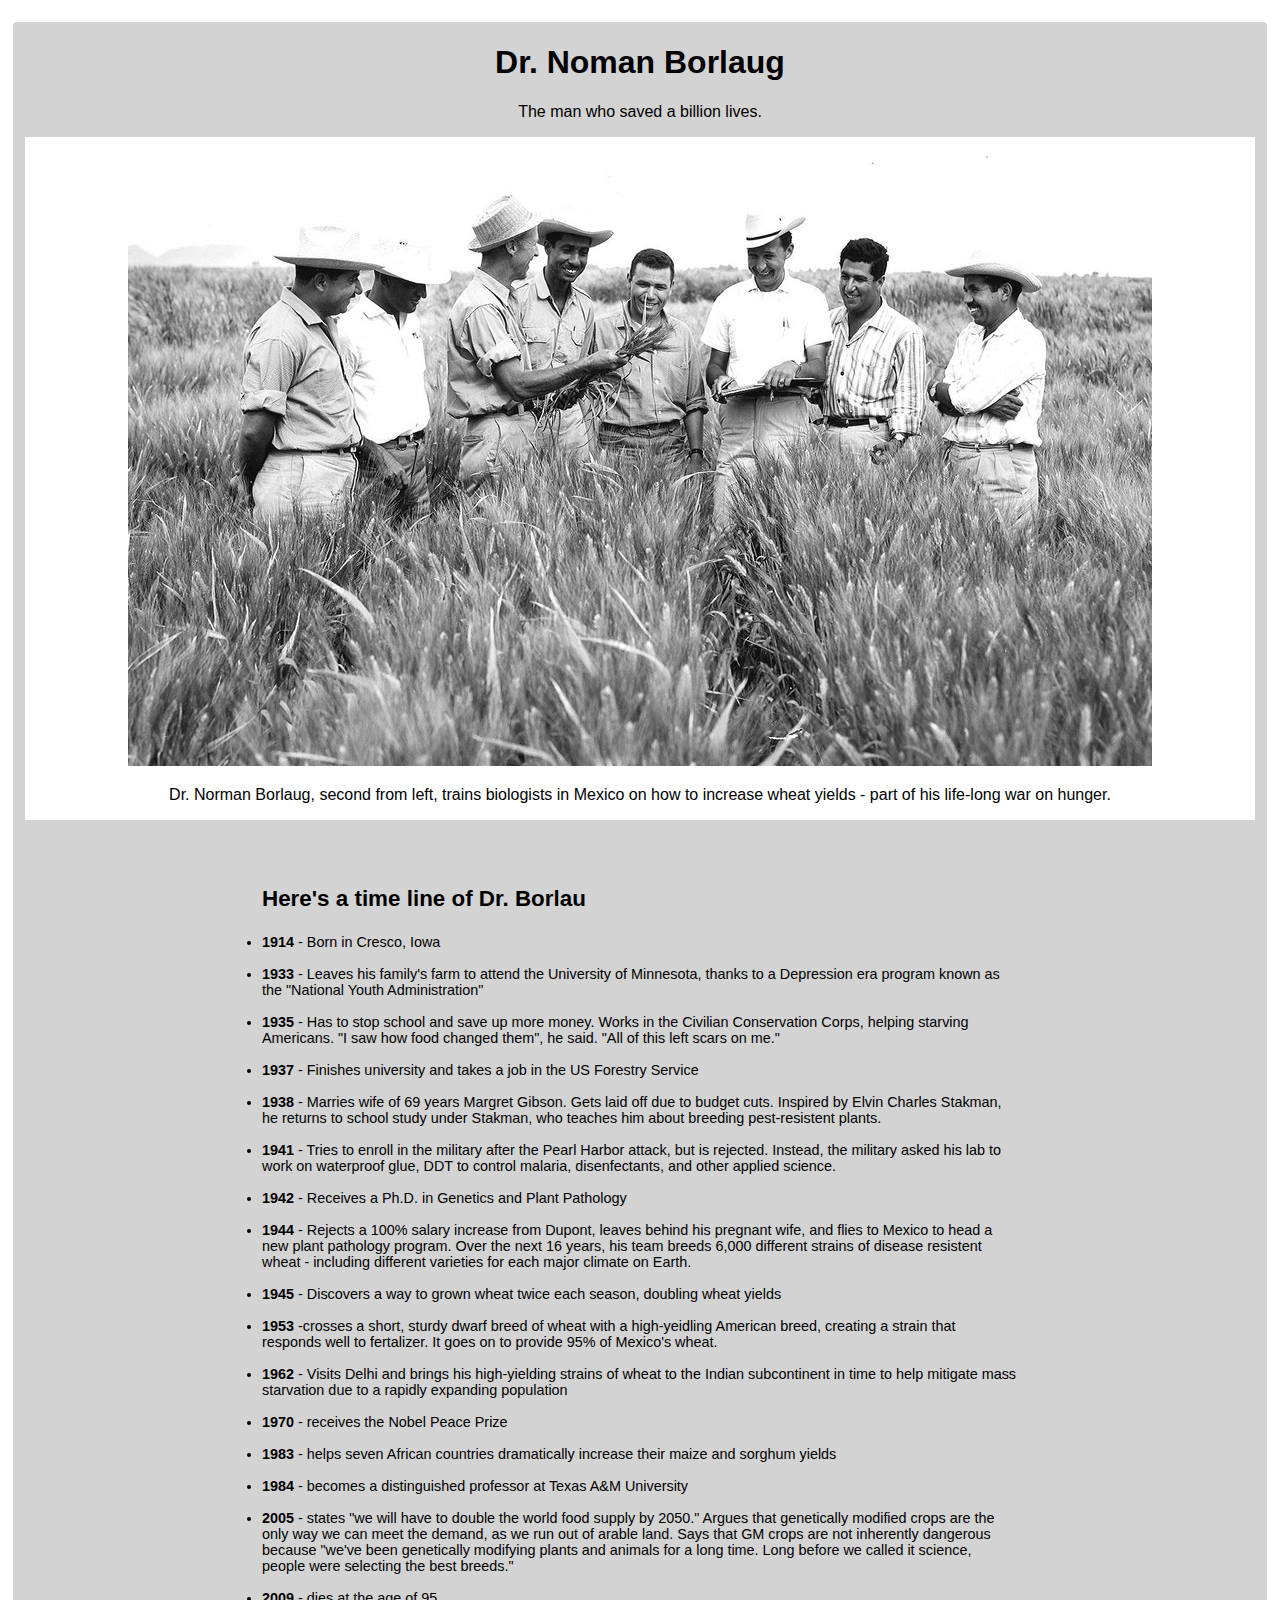
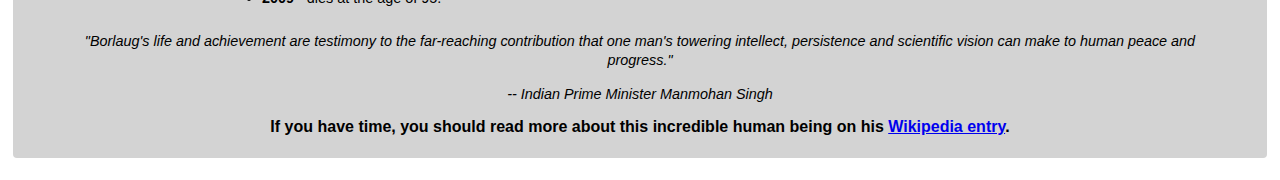
<file: index.html>
<!DOCTYPE html>
<html lang="en">
<head>
	<meta charset="UTF-8">
	<meta name="viewport" content="width=device-width, initial-scale=1.0">
	<meta http-equiv="X-UA-Compatible" content="ie=edge">
	<link rel="stylesheet" href="CSS/estilos.css">
	<title>Página de tributo</title>
</head>
<body>
	<div id="contenedor">
		<h1>Dr. Noman Borlaug</h1>
		<p>The man who saved a billion lives.</p>
		<div id="contenedor-interno">
			<img id="hero" src="SOURCES/IMG/Dr_Norman_Borlaug.jpg" alt="Esta es la imágen hero">
			<p>Dr. Norman Borlaug, second from left, trains biologists in Mexico on how to increase wheat yields - part of his life-long war on hunger.
			</p>
		</div>
		<div id="timeline">
			<div id="super">
				<div id="timeline-interno">
					<h2>Here's a time line of Dr. Borlau</h2>
					<ul id="listado">
						<li>
							<p><b>1914</b> - Born in Cresco, Iowa</p>
						</li>
						<li>
							<p><b>1933</b> - Leaves his family's farm to attend the University of Minnesota, thanks to a Depression era program known as the "National Youth Administration"</p>
						</li>
						<li>
							<p><b>1935</b> - Has to stop school and save up more money. Works in the Civilian Conservation Corps, helping starving Americans. "I saw how food changed them", he said. "All of this left scars on me."</p>
						</li>
						<li>
							<p><b>1937</b> - Finishes university and takes a job in the US Forestry Service
						</li>
						<li>
							<p><b>1938</b> - Marries wife of 69 years Margret Gibson. Gets laid off due to budget cuts. Inspired by Elvin Charles Stakman, he returns to school study under Stakman, who teaches him about breeding pest-resistent plants.</p>
						</li>
						<li>
							<p><b>1941</b> - Tries to enroll in the military after the Pearl Harbor attack, but is rejected. Instead, the military asked his lab to work on waterproof glue, DDT to control malaria, disenfectants, and other applied science.</p>
						</li>
						<li>
							<p><b>1942</b> - Receives a Ph.D. in Genetics and Plant Pathology</p>
						</li>
						<li>
							<p><b>1944</b> - Rejects a 100% salary increase from Dupont, leaves behind his pregnant wife, and flies to Mexico to head a new plant pathology program. Over the next 16 years, his team breeds 6,000 different strains of disease resistent wheat - including different varieties for each major climate on Earth.</p>
						</li>
						<li>
							<p><b>1945</b> - Discovers a way to grown wheat twice each season, doubling wheat yields</p>
						</li>
						<li>
							<p><b>1953</b> -crosses a short, sturdy dwarf breed of wheat with a high-yeidling American breed, creating a strain that responds well to fertalizer. It goes on to provide 95% of Mexico's wheat. </p>
						</li>
						<li>
							<p><b>1962</b> - Visits Delhi and brings his high-yielding strains of wheat to the Indian subcontinent in time to help mitigate mass starvation due to a rapidly expanding population</p>
						</li>
						<li>
							<p><b>1970</b> - receives the Nobel Peace Prize</p>
						</li>
						<li>
							<p><b>1983</b> - helps seven African countries dramatically increase their maize and sorghum yields</p>
						</li>
						<li>
							<p><b>1984</b> - becomes a distinguished professor at Texas A&M University</p>
						</li>
						<li>
							<p><b>2005</b> - states "we will have to double the world food supply by 2050." Argues that genetically modified crops are the only way we can meet the demand, as we run out of arable land. Says that GM crops are not inherently dangerous because "we've been genetically modifying plants and animals for a long time. Long before we called it science, people were selecting the best breeds."</p>
						</li>
						<li>
							<p><b>2009</b> - dies at the age of 95.</p>
						</li>
					</ul>
				</div>

			</div>
		</div>
		<footer>
			<div id="footer">
				<p id="frase">"Borlaug's life and achievement are testimony to the far-reaching contribution that one man's towering intellect, persistence and scientific vision can make to human peace and progress."</p>
				<p id="autor_frase">-- Indian Prime Minister Manmohan Singh</p>
				<p id="invitacion_wikipedia">If you have time, you should read more about this incredible human being on his <a href="https://en.wikipedia.org/wiki/Norman_Borlaug">Wikipedia entry</a>.</p>
			</div>
		</footer>
	</div>
</body>
</html>
</file>
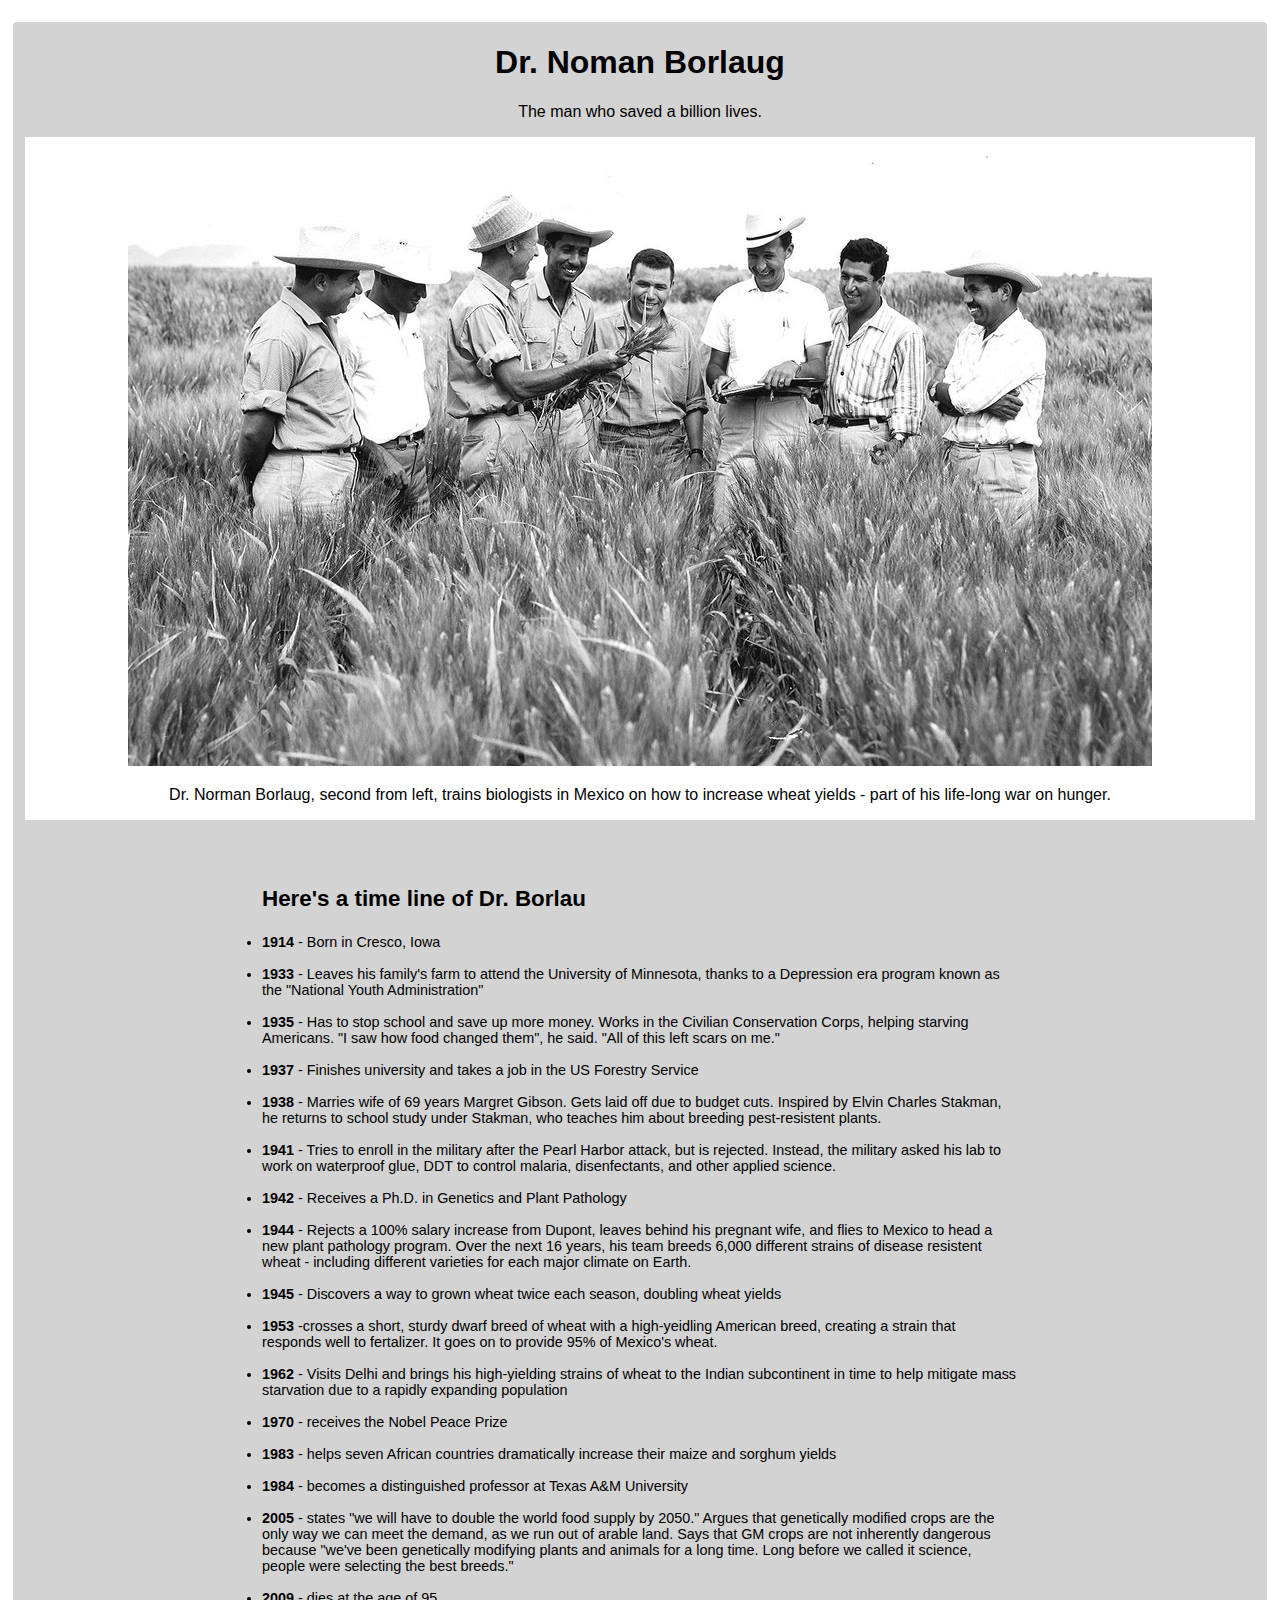
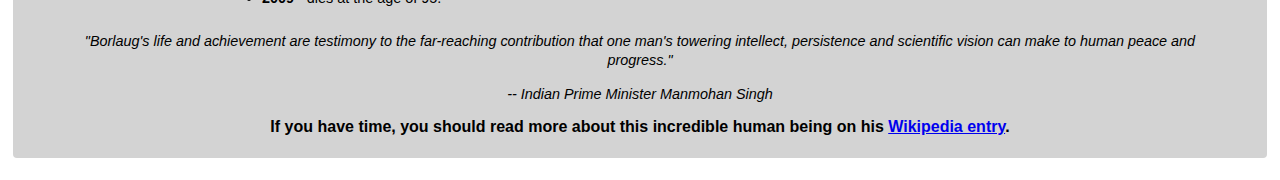
<file: HTML/index.html>
<!DOCTYPE html>
<html lang="en">
<head>
	<meta charset="UTF-8">
	<meta name="viewport" content="width=device-width, initial-scale=1.0">
	<meta http-equiv="X-UA-Compatible" content="ie=edge">
	<link rel="stylesheet" href="../CSS/estilos.css">
	<title>Document</title>
</head>
<body>
	<div id="contenedor">
		<h1>Dr. Noman Borlaug</h1>
		<p>The man who saved a billion lives.</p>
		<div id="contenedor-interno">
			<img id="hero" src="../SOURCES/IMG/Dr_Norman_Borlaug.jpg" alt="Esta es la imágen hero">
			<p>Dr. Norman Borlaug, second from left, trains biologists in Mexico on how to increase wheat yields - part of his life-long war on hunger.
			</p>
		</div>
		<div id="timeline">
			<div id="super">
				<div id="timeline-interno">
					<h2>Here's a time line of Dr. Borlau</h2>
					<ul id="listado">
						<li>
							<p><b>1914</b> - Born in Cresco, Iowa</p>
						</li>
						<li>
							<p><b>1933</b> - Leaves his family's farm to attend the University of Minnesota, thanks to a Depression era program known as the "National Youth Administration"</p>
						</li>
						<li>
							<p><b>1935</b> - Has to stop school and save up more money. Works in the Civilian Conservation Corps, helping starving Americans. "I saw how food changed them", he said. "All of this left scars on me."</p>
						</li>
						<li>
							<p><b>1937</b> - Finishes university and takes a job in the US Forestry Service
						</li>
						<li>
							<p><b>1938</b> - Marries wife of 69 years Margret Gibson. Gets laid off due to budget cuts. Inspired by Elvin Charles Stakman, he returns to school study under Stakman, who teaches him about breeding pest-resistent plants.</p>
						</li>
						<li>
							<p><b>1941</b> - Tries to enroll in the military after the Pearl Harbor attack, but is rejected. Instead, the military asked his lab to work on waterproof glue, DDT to control malaria, disenfectants, and other applied science.</p>
						</li>
						<li>
							<p><b>1942</b> - Receives a Ph.D. in Genetics and Plant Pathology</p>
						</li>
						<li>
							<p><b>1944</b> - Rejects a 100% salary increase from Dupont, leaves behind his pregnant wife, and flies to Mexico to head a new plant pathology program. Over the next 16 years, his team breeds 6,000 different strains of disease resistent wheat - including different varieties for each major climate on Earth.</p>
						</li>
						<li>
							<p><b>1945</b> - Discovers a way to grown wheat twice each season, doubling wheat yields</p>
						</li>
						<li>
							<p><b>1953</b> -crosses a short, sturdy dwarf breed of wheat with a high-yeidling American breed, creating a strain that responds well to fertalizer. It goes on to provide 95% of Mexico's wheat. </p>
						</li>
						<li>
							<p><b>1962</b> - Visits Delhi and brings his high-yielding strains of wheat to the Indian subcontinent in time to help mitigate mass starvation due to a rapidly expanding population</p>
						</li>
						<li>
							<p><b>1970</b> - receives the Nobel Peace Prize</p>
						</li>
						<li>
							<p><b>1983</b> - helps seven African countries dramatically increase their maize and sorghum yields</p>
						</li>
						<li>
							<p><b>1984</b> - becomes a distinguished professor at Texas A&M University</p>
						</li>
						<li>
							<p><b>2005</b> - states "we will have to double the world food supply by 2050." Argues that genetically modified crops are the only way we can meet the demand, as we run out of arable land. Says that GM crops are not inherently dangerous because "we've been genetically modifying plants and animals for a long time. Long before we called it science, people were selecting the best breeds."</p>
						</li>
						<li>
							<p><b>2009</b> - dies at the age of 95.</p>
						</li>
					</ul>
				</div>

			</div>
		</div>
		<footer>
			<div id="footer">
				<p id="frase">"Borlaug's life and achievement are testimony to the far-reaching contribution that one man's towering intellect, persistence and scientific vision can make to human peace and progress."</p>
				<p id="autor_frase">-- Indian Prime Minister Manmohan Singh</p>
				<p id="invitacion_wikipedia">If you have time, you should read more about this incredible human being on his <a href="https://en.wikipedia.org/wiki/Norman_Borlaug">Wikipedia entry</a>.</p>
			</div>
		</footer>
	</div>
</body>
</html>
</file>
<file: CSS/estilos.css>
:root {
	--fondo-gris: #d3d3d3;
}

html {
	box-sizing: border-box;
}

body {
	font-family: Arial, Helvetica, sans-serif;
	background-color: white;
}

*, *::before, *::after {
	box-sizing: inherit;
	margin: 0;
	padding: 0;
}

div#contenedor {
	width: 98%;
	margin: 0 auto 22px auto;
	background-color: var(--fondo-gris);
	text-align: center;
	border-radius: 4px;
}

div#contenedor h1 {
	margin: 22px 0;
	padding-top: 22px;
}

div#contenedor p:nth-child(1), div#contenedor p:nth-child(2) {
	padding-bottom: 16px;
}

div#contenedor-interno {
	width: 98%;
	margin: 0 auto;
	padding-top: 6px;
	background-color: white;
}

div#contenedor-interno img {
	max-width: 100%;
}

div#contenedor-interno p {
	margin: 16px 20px 16px 20px;

}

div#timeline {
	padding-top: 50px;
}

div#super {
	max-width: 800px;
	margin: 0 auto;
}

div#timeline-interno {
	text-align: left;
	margin: 0 auto;
	max-width: 800px;
	margin: 0 22px;
}

div#timeline-interno h2 {
	font-size: 1.4rem;
	margin-bottom: 22px;
}

ul#listado {
	font-size: 0.9rem;
}

div#footer {
	width: 90%;
	height: 100%;
	margin: 0 auto;
	padding-top: 10px;
}

p#frase {
	font-size: 0.9rem;
	line-height: 1.2rem;
	font-style: italic;
}

p#autor_frase {
	font-size: 0.9rem;
	font-style: italic;
}

p#invitacion_wikipedia {
	font-weight: bold;
	margin: 0;
	padding-bottom: 22px;
}
</file>
